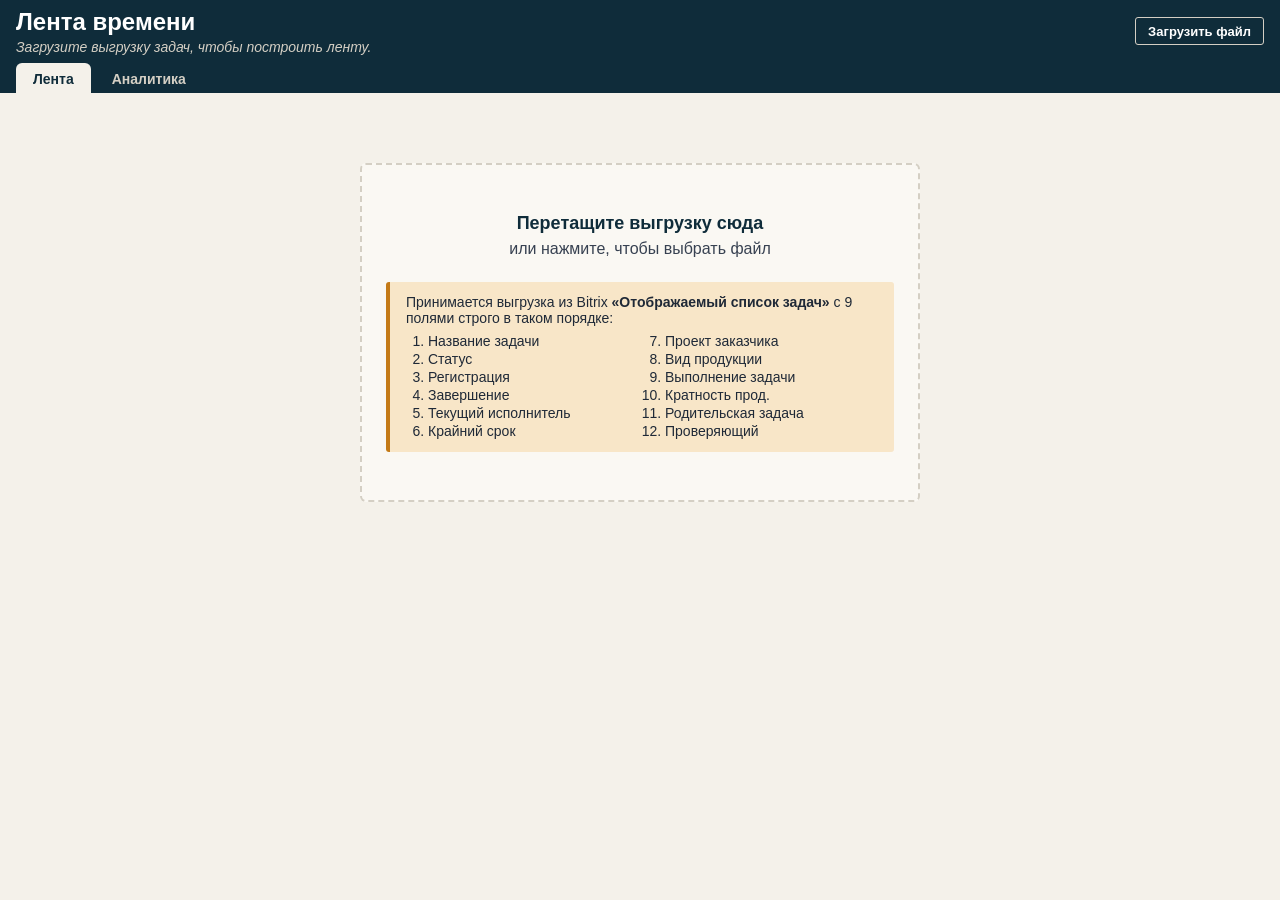
<file: index.html>
<!doctype html>
<html lang="ru">
<head>
  <meta charset="utf-8">
  <meta name="viewport" content="width=device-width, initial-scale=1">
  <title>Лента времени</title>
  <link rel="stylesheet" href="css/styles.css">
  <link rel="stylesheet" href="css/analytics.css">
</head>
<body>
  <header class="banner">
    <div class="banner-text">
      <h1>Лента времени</h1>
      <p id="subtitle" class="subtitle"></p>
    </div>
    <div class="toolbar">
      <!-- архив по дням из ветки data (js/archive.js); показывается, когда архив опубликован -->
      <div id="period" class="period" hidden>
        <label class="field">
          <span>Период с</span>
          <input id="period-from" type="date">
        </label>
        <label class="field">
          <span>Дней</span>
          <select id="period-len">
            <option value="3">3</option>
            <option value="2">2</option>
            <option value="1">1</option>
          </select>
        </label>
        <button id="period-prev" class="btn" type="button" title="На день раньше">‹</button>
        <button id="period-next" class="btn" type="button" title="На день позже">›</button>
        <button id="period-show" class="btn primary" type="button">Показать</button>
      </div>
      <label class="btn" title="Выгрузка из Bitrix (.xlsx) или сохранённая страница списка задач">
        Загрузить файл
        <input class="js-file" type="file" accept=".xlsx,.xlsm,.xls,.ods,.csv,.html,.htm" hidden>
      </label>
    </div>
    <!-- ЗАМОРОЖЕНО: поля «Колонка» и «Колонок». Браузер не показывает <template>;
         включить — FEATURES.viewControls = true в js/app.js (проверить без правки кода: ?controls=1). -->
    <template id="view-controls-tpl">
      <label class="field">
        <span>Колонка</span>
        <select id="step">
          <option value="1">1 ч</option>
          <option value="2">2 ч</option>
          <option value="3">3 ч</option>
          <option value="4">4 ч</option>
          <option value="6">6 ч</option>
        </select>
      </label>
      <label class="field" title="Сколько часовых колонок с данными показывать от начала оси (72 — как в Excel-отчёте); справа всегда добавляется запас 6 пустых колонок">
        <span>Колонок</span>
        <select id="max-cols">
          <option value="24">до 24</option>
          <option value="48">до 48</option>
          <option value="72">до 72</option>
          <option value="all">все</option>
        </select>
      </label>
    </template>
  </header>
  <!-- вкладки «Лента / Аналитика» (js/analytics/tab.js); показываются, когда скрипты вкладки загрузились -->
  <nav class="tabs" id="tabs" role="tablist" aria-label="Вкладки" hidden>
    <a role="tab" id="tab-timeline" href="#timeline" aria-controls="panel-timeline">Лента</a>
    <a role="tab" id="tab-analytics" href="#analytics" aria-controls="panel-analytics">Аналитика</a>
  </nav>

  <div id="live" class="live" hidden>
    <span class="live-dot"></span>
    <span id="live-text"></span>
    <button id="live-back" class="live-btn" type="button" hidden>Вернуться к живым данным</button>
    <form id="live-pass" class="live-pass" hidden>
      <label>Пароль для живых данных:
        <input id="live-pass-input" type="password" autocomplete="current-password">
      </label>
      <button class="live-btn" type="submit">Открыть</button>
      <span id="live-pass-msg" class="live-pass-msg"></span>
    </form>
  </div>
  <!-- строка живых данных (пароль) — над обеими вкладками; дальше — вкладка «Лента» -->
  <div id="panel-timeline" role="tabpanel" aria-labelledby="tab-timeline" class="panel-timeline">
  <div class="sourcebar"><span id="source"></span></div>
  <div id="msg" class="msg" role="status"></div>

  <main>
    <section id="empty" class="empty">
      <label class="dropzone">
        <input class="js-file" type="file" hidden accept=".xlsx,.xlsm,.xls,.ods,.csv,.html,.htm">
        <strong>Перетащите выгрузку сюда</strong>
        <span>или нажмите, чтобы выбрать файл</span>
        <div class="expect">
          <p>Принимается выгрузка из Bitrix <b>«Отображаемый список задач»</b>
            с 9 полями строго в таком порядке:</p>
          <ol id="fields-list"></ol>
        </div>
      </label>
    </section>
    <div id="scroller" class="scroller" hidden></div>
    <p id="legend" class="legend" hidden>
      Легенда: цвет полосы = статус/срок.
      <span class="sw" style="background:#2E7D4F"></span>завершена в срок
      <span class="sw" style="background:#B42318"></span>завершена с нарушением срока
      <span class="sw" style="background:#C4E3CF;box-shadow:inset 0 0 0 1px #2E7D4F"></span>на рассмотрении
      <span class="sw" style="background:#F3C6C0;box-shadow:inset 0 0 0 1px #B42318"></span>на рассмотрении, срок нарушен
      <span class="sw" style="background:#2B6CB0"></span>выполняется
      <span class="sw" style="background:#D8C8EE"></span>выполняется, срок прошёл
      <span class="sw" style="background:#F7CBA7;box-shadow:inset 0 0 0 1px #9B4E0B"></span>зарегистрирована, ожидающая
      <span class="sw" style="background:#E82129"></span>не обработана.
      Обводка у полос «на рассмотрении» — цвет, которым полоса станет после завершения.
      ◆ — минута крайнего срока, оранжевая линия — «сейчас». Нижняя строка — пересечение задач: пик за 15 минут в этом часе.
    </p>

    <section id="geo" class="geo" hidden>
      <div class="geo-head">
        <h2>Карта топонимов</h2>
        <span id="geo-info" class="geo-info"></span>
      </div>
      <div id="geo-stage" class="geo-stage">
        <canvas id="geo-canvas"></canvas>
        <div class="geo-zoom">
          <button id="geo-zin" type="button" title="Приблизить">+</button>
          <button id="geo-zout" type="button" title="Отдалить">−</button>
          <button id="geo-fit" type="button" title="Показать все топонимы">⤢</button>
        </div>
        <div id="geo-tip" class="geo-tip" hidden></div>
      </div>
      <!-- пояснение к точкам — под текущий вид (?points=…, по умолчанию halves) -->
      <p class="legend geo-legend">
        <span data-for="core"><span class="gdot core"></span>серый круг — все задачи с этим топонимом за три дня,
          зелёное ядро — из них сегодня (с 04:00); без ядра — только вчера и позавчера.</span>
        <span data-for="dot"><span class="gdot today"></span>сегодня (с 04:00) <span class="gdot old"></span>вчера и позавчера.
          Размер точки — число задач с этим топонимом.</span>
        <span data-for="halves"><span class="gdot halves"></span>левая половина — задачи сегодня (с 04:00),
          правая — вчера–позавчера; размер каждой — по своему числу задач. Место только в один из дней — целый круг.</span>
        <span data-for="split pair"><span class="gdot today"></span>сегодня (с 04:00) и
          <span class="gdot old"></span>вчера–позавчера — отдельно, размер каждого — по своему числу задач.</span>
        Подсказка «Москва 9 / 23» — задач сегодня / вчера–позавчера.
        <span data-for="pie ring">Размер — все задачи за три дня; доли по дням:
          <span class="gdot today"></span>сегодня <span class="gdot old"></span>вчера <span class="gdot old2"></span>позавчера.</span>
        Пунктирный ободок — координаты приблизительные.
        <span class="sw" style="background:var(--map-country-today);box-shadow:inset 0 0 0 1px var(--map-country-today-line)"></span>страна сегодня
        <span class="sw" style="background:var(--map-country-old)"></span>страна раньше.
        Колесо мыши — масштаб, перетаскивание — сдвиг.
      </p>

      <!-- свёрнута / развёрнута — кнопкой в заголовке, выбор запоминается (js/map/geo-table.js) -->
      <h2 class="geo-h2">
        <button id="geo-table-toggle" class="fold" type="button" aria-expanded="false" aria-controls="geo-table-body">
          <span class="fold-chev" aria-hidden="true"></span>Задачи и топонимы<span id="geo-table-count" class="fold-count"></span>
        </button>
      </h2>
      <div id="geo-table-body" hidden>
      <p class="legend geo-src-legend">Источник координат:
        <span class="src cache">кэш</span> <span class="src nominatim">Nominatim</span>
        <span class="src basemap">полигон страны</span> <span class="src manual">вручную</span>
        <span class="src llm">оценка модели</span> (не подтверждено геокодером).
        «км» — насколько найденная точка отстоит от оценки модели; красным — больше 50 км.
      </p>
      <div id="geo-table" class="geo-table"></div>
      </div>
    </section>
  </main>
  </div>

  <!-- analytics:begin -->
  <section id="panel-analytics" role="tabpanel" aria-labelledby="tab-analytics" class="an an-wait" hidden>
    <div class="an-msg" id="an-msg" hidden></div>
    <div class="an-bar" role="group" aria-label="Фильтры">
      <div class="an-seg" id="an-presets" role="group" aria-label="Период">
        <button type="button" data-days="today" title="Сегодня против того же дня недели прошлых недель, к тому же часу">Сегодня</button>
        <button type="button" data-days="7">7 дней</button>
        <button type="button" data-days="14">14 дней</button>
        <button type="button" data-days="30">30 дней</button>
        <button type="button" data-days="0">Весь архив</button>
      </div>
      <span class="an-range">
        <button id="an-prev" class="an-arrow" type="button">‹</button>
        <label>с <input type="date" id="an-from"></label>
        <label>по <input type="date" id="an-to"></label>
        <button id="an-next" class="an-arrow" type="button">›</button>
      </span>
      <span class="an-ms-l">Проект <span class="an-ms" id="an-project"></span></span>
      <span class="an-ms-l">Вид продукции <span class="an-ms" id="an-product"></span></span>
      <button class="an-link" id="an-reset" type="button">Сбросить</button>
      <nav class="an-nav" id="an-nav" aria-label="Разделы">
        <button type="button" data-sec="an-s-flow">Поток</button>
        <button type="button" data-sec="an-s-terms">Сроки</button>
        <button type="button" data-sec="an-s-people">Люди</button>
        <button type="button" data-sec="an-s-geo">География</button>
      </nav>
    </div>
    <!-- парящая кнопка возврата на ленту: слева сверху, под липкой панелью фильтров -->
    <a class="an-back" href="#timeline" title="Перейти на ленту">← Лента</a>
    <div class="an-meta">
      <span id="an-period"></span>
      <span id="an-status"></span>
      <span id="an-updated"></span>
    </div>

    <!-- Сегодня: день против того же дня недели прошлых недель, к тому же часу (кнопка «Сегодня») -->
    <div class="an-sec" id="an-s-today" hidden>
      <h2>Сегодня <small id="an-t-cap"></small></h2>
      <div class="an-grid">
        <section class="an-card w12"><div class="kpis" id="an-t-kpis"></div></section>
        <section class="an-card">
          <h3>Поступление заказов</h3>
          <p class="an-cap">Нарастающим итогом с 04:00, по времени регистрации.</p>
          <div class="an-legend an-t-legend"></div>
          <div class="an-chart" id="an-t-arrived"></div>
          <details class="tbl"><summary>Таблица</summary><div class="scroll" id="an-t-arrived-t"></div></details>
        </section>
        <section class="an-card">
          <h3>Одновременно в работе</h3>
          <p class="an-cap">Зарегистрированы и ещё не сданы («Завершена», «На рассмотрении» или «Ожидающая» с датой завершения), в том числе с прошлых дней.</p>
          <div class="an-legend an-t-legend"></div>
          <div class="an-chart" id="an-t-open"></div>
          <details class="tbl"><summary>Таблица</summary><div class="scroll" id="an-t-open-t"></div></details>
        </section>
        <section class="an-card">
          <h3>Виды продукции к этому часу</h3>
          <p class="an-cap">Столбик — сегодня, черта — медиана того же дня недели к тому же часу.</p>
          <div class="an-chart" id="an-t-products"></div>
          <details class="tbl"><summary>Таблица</summary><div class="scroll" id="an-t-products-t"></div></details>
        </section>
        <section class="an-card">
          <h3>Проекты к этому часу</h3>
          <p class="an-cap">Столбик — сегодня, черта — медиана того же дня недели к тому же часу.</p>
          <div class="an-chart" id="an-t-projects"></div>
          <details class="tbl"><summary>Таблица</summary><div class="scroll" id="an-t-projects-t"></div></details>
        </section>
        <section class="an-card">
          <h3>Темы сегодня</h3>
          <p class="an-cap">Сколько заказов дня с темой (по анализу LLM); черта — в среднем в день за 4 прошлые недели;
            «новое» — за 4 недели не встречалось. <span id="an-t-themes-cap"></span></p>
          <div class="an-chart" id="an-t-themes"></div>
          <details class="tbl"><summary>Таблица</summary><div class="scroll" id="an-t-themes-t"></div></details>
        </section>
        <section class="an-card">
          <h3>Исполнители сегодня</h3>
          <p class="an-cap">Нагрузка смены к этому часу против того же дня недели; совместный заказ засчитывается каждому
            участнику целиком. Ниже — кто сколько заказов дня взял (по «Выполнению задачи»), в подсказке — сколько у человека в работе сейчас.</p>
          <div class="kpis an-crew" id="an-t-crew"></div>
          <div class="an-legend" id="an-t-workers-legend"></div>
          <div class="an-chart" id="an-t-workers"></div>
          <details class="tbl"><summary>Таблица</summary><div class="scroll" id="an-t-workers-t"></div></details>
        </section>
        <section class="an-card w12">
          <h3>Места сегодня</h3>
          <p class="an-cap">Сколько заказов дня упоминают место; черта — сколько в среднем в день за 4 прошлые недели;
            «новое» — за 4 недели не встречалось. <span id="an-t-places-cap"></span></p>
          <div class="an-chart" id="an-t-places"></div>
          <details class="tbl"><summary>Таблица</summary><div class="scroll" id="an-t-places-t"></div></details>
        </section>
      </div>
    </div>

    <!-- Поток -->
    <div class="an-sec" id="an-s-flow">
      <h2>Поток</h2>
      <div class="an-grid">
        <section class="an-card w12"><div class="kpis" id="an-kpis"></div></section>
        <section class="an-card w8">
          <div class="an-head"><h3 id="an-days-title">Заказы по дням</h3>
            <div class="an-seg" id="an-days-gran" role="group" aria-label="Шаг столбиков">
              <button type="button" data-g="auto" title="Самый мелкий шаг, при котором столбики читаются">Авто</button>
              <button type="button" data-g="day">Дни</button>
              <button type="button" data-g="week">Недели</button>
              <button type="button" data-g="month">Месяцы</button>
            </div></div>
          <p class="an-cap">Рабочий день — с 04:00 до 04:00, по времени регистрации; цвет — вид продукции. Клик по легенде — фильтр.
            Длинный период укрупняется до недель (пн–вс) и месяцев; неполные по краям периода — бледнее.
            В подсказке — когда статусы сверены с Bitrix.</p>
          <div class="an-legend" id="an-days-legend"></div>
          <div class="an-chart" id="an-days"></div>
          <details class="tbl"><summary>Таблица</summary><div class="scroll" id="an-days-t"></div></details>
        </section>
        <section class="an-card w4">
          <h3>Проекты</h3>
          <p class="an-cap">Заказов за период. Клик по строке — фильтр по проекту.</p>
          <div class="an-chart" id="an-projects"></div>
          <details class="tbl"><summary>Таблица</summary><div class="scroll" id="an-projects-t"></div></details>
        </section>
        <section class="an-card w12">
          <h3>Когда приходят заказы</h3>
          <p class="an-cap">Регистрации по дню недели и часу; темнее — больше заказов; белое — заказов не было.</p>
          <div class="an-chart" id="an-heat"></div>
          <details class="tbl"><summary>Таблица</summary><div class="scroll" id="an-heat-t"></div></details>
        </section>
      </div>
    </div>

    <!-- Сроки -->
    <div class="an-sec" id="an-s-terms">
      <h2>Сроки</h2>
      <div class="an-grid">
        <section class="an-card">
          <h3>Время выполнения</h3>
          <p class="an-cap">От регистрации до завершения; заказы «Завершена», «На рассмотрении» и «Ожидающая» с датой завершения.</p>
          <div class="an-chart" id="an-lead"></div>
          <details class="tbl"><summary>Таблица</summary><div class="scroll" id="an-lead-t"></div></details>
        </section>
        <section class="an-card">
          <h3>Соблюдение срока по видам продукции</h3>
          <p class="an-cap">Заказы «Завершена», «На рассмотрении» и «Ожидающая» с датой завершения, с крайним сроком: доля сделанных в срок и с нарушением.</p>
          <div class="an-legend">
            <span><span class="sw" style="background:var(--an-good)"></span><span class="ico" style="color:var(--an-good-ink)">✓</span> в срок</span>
            <span><span class="sw" style="background:var(--an-critical)"></span><span class="ico" style="color:var(--an-critical-ink)">!</span> с нарушением срока</span>
          </div>
          <div class="an-chart" id="an-sla"></div>
          <details class="tbl"><summary>Таблица</summary><div class="scroll" id="an-sla-t"></div></details>
        </section>
        <section class="an-card w12">
          <h3>Насколько раньше и позже крайнего срока</h3>
          <p class="an-cap">Разница между сроком и фактическим завершением. Как на оси времени: слева — раньше срока, справа — позже.</p>
          <div class="kpis two-kpi" id="an-margin-kpis"></div>
          <div class="an-tools">
            <div class="an-seg" id="an-margin-view" role="group" aria-label="Вид">
              <button type="button" data-v="bars">Столбики</button>
              <button type="button" data-v="ticks">Штрихи</button>
            </div>
            <div class="an-seg" id="an-margin-rows" role="group" aria-label="Строки" hidden>
              <button type="button" data-r="project">Проекты</button>
              <button type="button" data-r="worker">Исполнители</button>
              <button type="button" data-r="day">Дни</button>
            </div>
          </div>
          <div class="an-legend" id="an-margin-legend-bars">
            <span><span class="sw" style="background:var(--an-early)"></span>раньше срока</span>
            <span><span class="sw" style="background:var(--an-late)"></span>позже срока</span>
            <span>чем дальше от срока, тем насыщеннее цвет</span>
          </div>
          <div class="an-legend" id="an-margin-legend-ticks" hidden>
            <span><span class="sw" style="background:var(--an-ink);opacity:.45;width:2px"></span>заказ</span>
            <span><span class="sw" style="background:var(--an-critical);width:2px"></span>крайний срок</span>
            <span><span class="sw" style="background:var(--an-median);width:4px"></span>медиана строки</span>
            <span>шкала ±12 ч, дальше — числом у края; исполнители — только одиночные заказы; строки — по медиане</span>
          </div>
          <div class="an-chart" id="an-margin"></div>
          <details class="tbl"><summary>Таблица по видам продукции</summary><div class="scroll" id="an-margin-t"></div></details>
        </section>
        <section class="an-card w12">
          <div class="an-head"><h3>От регистрации к крайнему сроку</h3><span class="an-sub" id="an-sankey-sub"></span></div>
          <p class="an-cap">Путь заказа: час регистрации → смена → на какую смену поставлен крайний срок (сегодня или на другой рабочий день) → час срока.
            Сутки — с 04:00. Наведение на узел — его потоки.</p>
          <div class="an-tools">
            <div class="an-seg" id="an-sankey-mode" role="group" aria-label="Колонки">
              <button type="button" data-m="full">Полный путь</button>
              <button type="button" data-m="partial">Без смены регистрации</button>
              <button type="button" data-m="direct">Напрямую</button>
            </div>
          </div>
          <div class="an-legend">
            <span><span class="sw" style="background:var(--an-morning)"></span>утро 04–15</span>
            <span><span class="sw" style="background:var(--an-evening)"></span>вечер 15–02</span>
            <span><span class="sw" style="background:var(--an-night)"></span>ночь 02–04</span>
            <span><span class="sw" style="background:var(--an-later)"></span>срок на другой рабочий день</span>
          </div>
          <div class="an-chart" id="an-sankey"></div>
        </section>
      </div>
    </div>

    <!-- Люди: столбики и граф рядом; клик по человеку — подсветка в графе -->
    <div class="an-sec" id="an-s-people">
      <h2>Люди</h2>
      <div class="an-grid">
        <section class="an-card w4 fit">
          <h3>Исполнители</h3>
          <p class="an-cap">В скольких заказах человек есть в «Выполнении задачи»; цвет — профиль.
            Медиана и «в срок» — отдельно по заказам, сделанным одному и совместно. Клик — подсветить связи в графе.</p>
          <div class="an-chart" id="an-execs"></div>
          <details class="tbl"><summary>Таблица</summary><div class="scroll full" id="an-execs-t"></div></details>
        </section>
        <section class="an-card w8">
          <div class="an-head"><h3>Кто с кем работает</h3><span class="an-sub" id="an-people-sub"></span></div>
          <p class="an-cap">Связь — общие заказы за период; толще — чаще. Щелчок по фамилии — закрепить подсветку.</p>
          <div class="an-tools">
            <label>Связь не слабее <input id="an-minw-people" type="range" min="1" max="10" step="1"><output id="an-minw-people-v"></output></label>
            <label>Натяжение пучков <input id="an-beta" type="range" min="0" max="1" step="0.05"><output id="an-beta-v"></output></label>
            <span class="an-pin" id="an-person-pin" hidden>Подсвечен: <b id="an-person-name"></b>
              <button class="an-link" id="an-person-clear" type="button" title="Снять подсветку">✕</button></span>
          </div>
          <div class="an-legend" id="an-people-legend"></div>
          <div class="an-graph" id="an-people-graph"></div>
          <details class="tbl"><summary>Таблица связей</summary><div class="scroll" id="an-people-table"></div></details>
        </section>
        <!-- «Проверяющие» скрыты с 21.11.2026 по решению пользователя; расчёт и разметка оставлены —
             вернуть: убрать hidden (dashboard.js checks() пропускает скрытую карточку) -->
        <section class="an-card w12" id="an-checks-card" hidden>
          <h3>Проверяющие</h3>
          <p class="an-cap">Проверку проходят все заказы; считаем по сданным. Проверка самого себя не засчитывается —
            кроме совместного заказа с другим картографом. Головная задача и подзадача — один заказ, проверяющий — с подзадачи. Проверкой считается и отдельная запись
            в «Выполнении задачи» только с «КГ: Поиск и проверка картографируемой информации».</p>
          <div class="kpis" id="an-checks-kpis"></div>
          <div class="an-chart" id="an-checks"></div>
          <details class="tbl"><summary>По видам продукции</summary><div class="scroll" id="an-checks-t"></div></details>
          <details class="tbl"><summary>По проектам</summary><div class="scroll" id="an-checks-p"></div></details>
          <details class="tbl"><summary>Номера заказов без проверки</summary><div class="scroll an-ids" id="an-checks-ids"></div></details>
        </section>
      </div>
    </div>

    <!-- География: темы и регионы рядом, граф мест под ними — во всю ширину и высоту окна -->
    <div class="an-sec" id="an-s-geo">
      <h2>География <small id="an-geo-cap"></small></h2>
      <div class="an-grid">
        <section class="an-card">
          <h3>Темы</h3>
          <div class="an-chart" id="an-themes"></div>
          <details class="tbl"><summary>Таблица</summary><div class="scroll" id="an-themes-t"></div></details>
        </section>
        <section class="an-card">
          <h3>Регионы</h3>
          <p class="an-cap">По координатам мест в заказе.</p>
          <div class="an-chart" id="an-regions"></div>
          <details class="tbl"><summary>Таблица</summary><div class="scroll" id="an-regions-t"></div></details>
        </section>
        <section class="an-card w12">
          <div class="an-head"><h3>Какие места упоминаются вместе</h3><span class="an-sub" id="an-places-sub"></span></div>
          <p class="an-cap">Страна → регион → место (по координатам). Связь — оба места в одном заказе; толще — чаще. Щелчок по месту — закрепить подсветку.
            Окно — 7 дней внутри выбранного периода.</p>
          <div class="an-stick">
          <div class="an-tools">
            <span class="an-win">Окно
              <button id="an-win-prev" class="an-arrow" type="button" title="На день раньше">‹</button>
              <input id="an-win-end" type="date" title="Последний день окна">
              <button id="an-win-next" class="an-arrow" type="button" title="На день позже">›</button>
              <output id="an-win-range"></output>
            </span>
            <label>Связь не слабее <input id="an-minw-places" type="range" min="1" max="10" step="1"><output id="an-minw-places-v"></output></label>
            <label>Натяжение пучков <input id="an-beta-places" type="range" min="0" max="1" step="0.05"><output id="an-beta-places-v"></output></label>
            <span class="an-pin" id="an-place-pin" hidden>Подсвечено: <b id="an-place-name"></b>
              <button class="an-link" id="an-place-clear" type="button" title="Снять подсветку">✕</button></span>
          </div>
          <div class="an-legend" id="an-places-legend"></div>
          </div>
          <div class="an-graph" id="an-places-graph"></div>
          <details class="tbl"><summary>Таблица связей</summary><div class="scroll" id="an-places-table"></div></details>
        </section>
      </div>
    </div>
    <div class="an-tip" id="an-tip" hidden></div>
  </section>
  <!-- analytics:end -->

  <div id="drop" class="drop"><div>Отпустите файл, чтобы построить ленту</div></div>
  <div id="tooltip" class="tooltip" hidden></div>

  <script src="vendor/xlsx.full.min.js"></script>
  <script src="js/model.js"></script>
  <script src="js/sources/xlsx-source.js"></script>
  <script src="js/sources/bitrix-tasks.js"></script>
  <script src="js/sources/html-source.js"></script>
  <script src="js/timeline.js"></script>
  <script src="js/app.js"></script>
  <script src="js/map/geo-model.js"></script>
  <script src="js/map/geo-map.js"></script>
  <script src="js/map/geo-table.js"></script>
  <script src="js/live.js"></script>
  <script src="js/archive.js"></script>
  <script src="js/analytics/data.js"></script>
  <script src="js/analytics/dashboard.js"></script>
  <script src="js/analytics/bundling.js"></script>
  <script src="js/analytics/sankey.js"></script>
  <script src="js/analytics/app.js"></script>
  <script src="js/analytics/tab.js"></script>
</body>
</html>
</file>
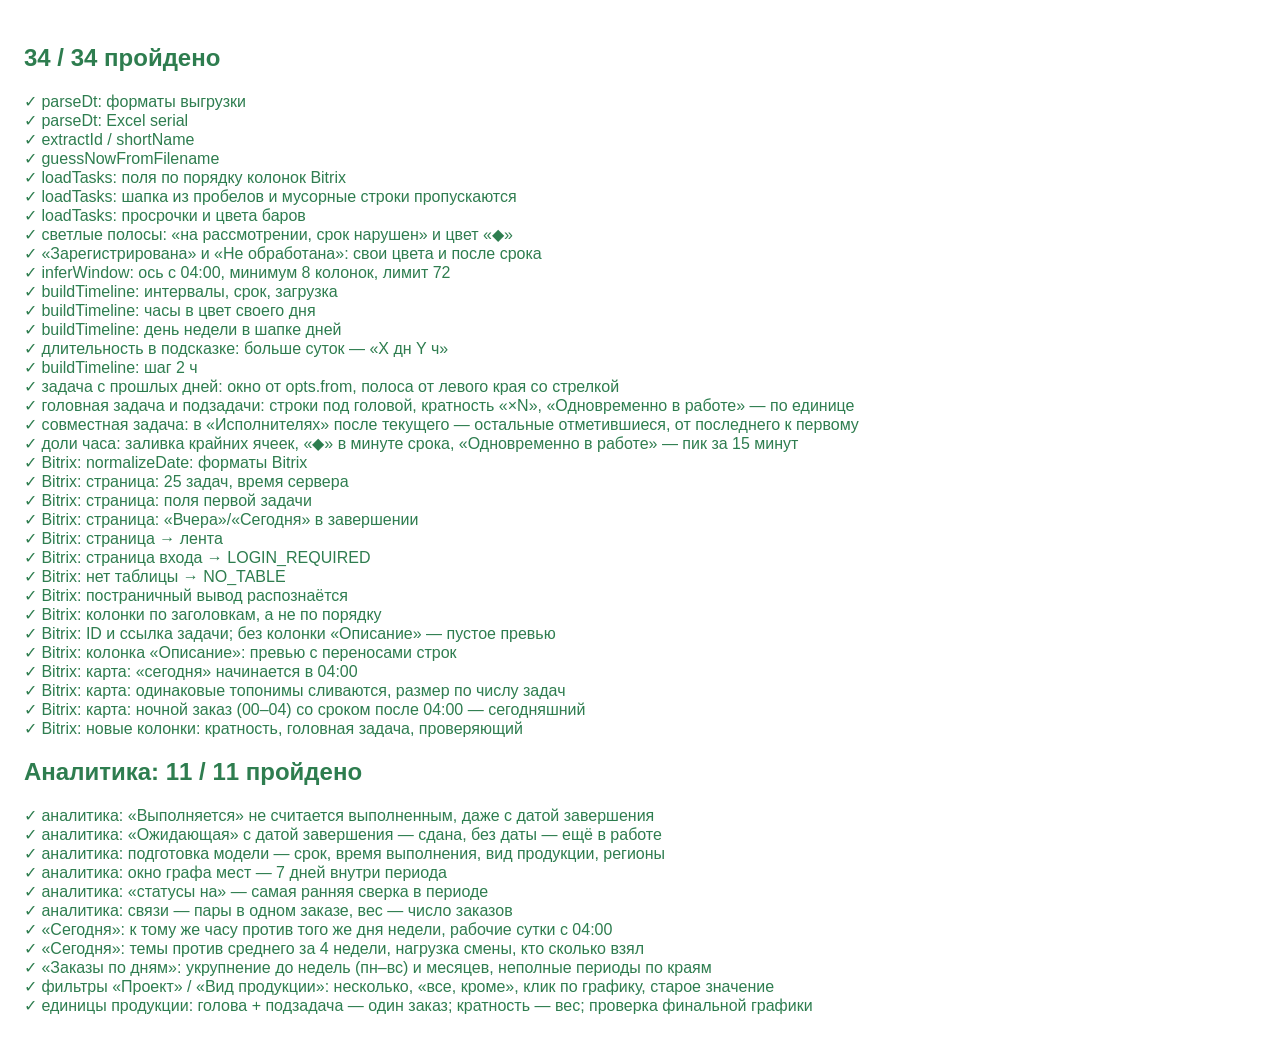
<file: tests/index.html>
<!doctype html>
<html lang="ru">
<head>
  <meta charset="utf-8">
  <title>Тесты модели</title>
  <style>
    body { font-family: Calibri, "Segoe UI", sans-serif; padding: 16px; }
    .pass { color: #2E7D4F; }
    .fail { color: #B42318; font-weight: 700; }
  </style>
</head>
<body>
  <div id="out"></div>
  <script src="../js/model.js"></script>
  <script src="../js/timeline.js"></script>
  <script src="model.test.js"></script>
  <script src="../js/sources/bitrix-tasks.js"></script>
  <script src="../js/map/geo-model.js"></script>
  <script src="bitrix.test.js"></script>
  <script src="../js/analytics/data.js"></script>
  <script src="analytics.test.js"></script>
</body>
</html>
</file>
<file: css/styles.css>
/* Палитра и размеры — из gantt_report.py (лист «Лента времени»). */
:root {
  --header: #0F2C3A;
  --navy: #1B3A4B;
  --accent: #C45C26;
  --line: #D4CFC4;
  --grid: #E5E0D6;
  --empty: #F7F4EE;
  --light: #FAF8F3;
  --total: #E8E4D9;
  --dl-bg: #F3E0C8;
  --gray: #6B7280;
  --text: #1F2937;
  --text-sm: #374151;
  --page: #F4F1EA;

  --w-id: 72px;
  --w-name: 270px;
  --w-exec: 86px;
  --w-status: 100px;
  --row-h: 21px;

  font-family: Calibri, Carlito, "Segoe UI", Arial, sans-serif;
  color: var(--text);
}

* { box-sizing: border-box; }
html, body { margin: 0; }
body { background: var(--page); min-height: 100vh; display: flex; flex-direction: column; }

/* --- Баннер (строки 1–2 листа) ------------------------------------------ */
.banner {
  background: var(--header);
  color: #fff;
  padding: 8px 16px 8px;
  display: flex;
  flex-wrap: wrap;
  align-items: center;
  justify-content: space-between;
  gap: 8px 24px;
}
.banner h1 { margin: 0; font-size: 24px; font-weight: 700; line-height: 1.2; }
.subtitle { margin: 2px 0 0; font-size: 14px; font-style: italic; color: var(--line); }

.toolbar { display: flex; flex-wrap: wrap; align-items: flex-end; gap: 10px; }
.field { display: flex; flex-direction: column; gap: 2px; font-size: 11px; color: var(--line); }
.field input, .field select {
  font: inherit; font-size: 13px; color: var(--text);
  background: var(--light); border: 1px solid var(--line); border-radius: 3px;
  padding: 3px 6px; height: 28px;
}
.btn {
  font: inherit; font-size: 13px; font-weight: 700;
  height: 28px; padding: 0 12px; display: inline-flex; align-items: center;
  border-radius: 3px; cursor: pointer;
  color: #fff; background: transparent; border: 1px solid var(--line);
}
.btn:hover { background: rgba(255, 255, 255, .08); }
.btn:disabled { opacity: .4; cursor: default; }
.btn.primary { background: var(--accent); border-color: var(--accent); }
.btn.primary:hover { background: #b0501f; }

/* --- Период из архива ---------------------------------------------------- */
.period { display: flex; flex-wrap: wrap; align-items: flex-end; gap: 6px; }
.period[hidden] { display: none; }
.period .btn { padding: 0 10px; }
#period-prev, #period-next { font-size: 16px; padding: 0 9px; }

/* --- Живые данные -------------------------------------------------------- */
.live {
  display: flex; flex-wrap: wrap; align-items: center; gap: 6px 12px;
  margin: 8px 16px 0; padding: 6px 10px; font-size: 13px;
  background: var(--light); border: 1px solid var(--line); border-radius: 3px;
}
.live[hidden] { display: none; }
.live-dot { position: relative; width: 9px; height: 9px; border-radius: 50%; background: var(--gray); flex: none; }
.live.ok .live-dot { background: #2E7D4F; animation: live-breathe 2.4s ease-in-out infinite; }
/* «пульс»: от точки расходится и тает кольцо */
.live.ok .live-dot::after {
  content: ''; position: absolute; inset: 0; border-radius: 50%;
  background: #2E7D4F; animation: live-ping 2.4s cubic-bezier(0, 0, .2, 1) infinite;
}
@keyframes live-ping {
  0% { transform: scale(1); opacity: .55; }
  70%, 100% { transform: scale(2.8); opacity: 0; }
}
@keyframes live-breathe {
  0%, 100% { box-shadow: 0 0 0 0 rgba(46, 125, 79, .25); }
  50% { box-shadow: 0 0 0 3px rgba(46, 125, 79, .15); }
}
@media (prefers-reduced-motion: reduce) {
  .live.ok .live-dot, .live.ok .live-dot::after { animation: none; }
}
.live-btn {
  font: inherit; font-size: 12px; font-weight: 700; cursor: pointer;
  padding: 2px 10px; height: 24px; border-radius: 3px;
  color: var(--navy); background: #fff; border: 1px solid var(--line);
}
.live-btn:hover { border-color: var(--navy); }
.live-btn[hidden], .live-pass[hidden] { display: none; }
.live-pass { display: flex; flex-wrap: wrap; align-items: center; gap: 8px; }
.live-pass input { font: inherit; font-size: 13px; height: 24px; padding: 0 6px; border: 1px solid var(--line); border-radius: 3px; }
.live-pass-msg { color: #B42318; font-weight: 700; }

.sourcebar { padding: 4px 16px; font-size: 12px; color: var(--gray); font-style: italic; min-height: 22px; }

.msg { display: none; margin: 0 16px 8px; padding: 6px 10px; border-radius: 3px; font-size: 13px; }
.msg.show { display: block; }
.msg.error { background: #F8D7D3; color: #B42318; }
.msg.warn { background: #F8E6C8; color: #9A3412; }
.msg.info { background: #D6E6F5; color: #2B6CB0; }

main { flex: 1; padding: 0 16px 16px; min-height: 0; }

/* --- Пустое состояние ---------------------------------------------------- */
.empty { display: flex; justify-content: center; padding: 48px 0; }
.empty[hidden] { display: none; }
.dropzone {
  display: flex; flex-direction: column; align-items: center; gap: 6px;
  width: min(560px, 100%); padding: 48px 24px; cursor: pointer;
  background: var(--light); border: 2px dashed var(--line); border-radius: 6px;
  color: var(--text-sm); text-align: center;
}
.dropzone:hover { border-color: var(--navy); }
.dropzone strong { font-size: 18px; color: var(--header); }
.expect {
  margin-top: 18px; padding: 12px 16px; width: 100%;
  background: #F8E6C8; border-left: 4px solid #C47A16; border-radius: 3px;
  text-align: left; font-size: 14px; color: var(--text);
}
.expect p { margin: 0 0 6px; }
.expect ol { margin: 0; padding-left: 22px; columns: 2; column-gap: 24px; }
.expect li { padding: 1px 0; break-inside: avoid; }
@media (max-width: 520px) { .expect ol { columns: 1; } }

.drop {
  position: fixed; inset: 0; z-index: 50; display: none;
  align-items: center; justify-content: center;
  background: rgba(15, 44, 58, .75); color: #fff; font-size: 22px; font-weight: 700;
}
.drop.show { display: flex; }
.drop div { padding: 40px 60px; border: 3px dashed #fff; border-radius: 8px; }

/* --- Таблица ленты ------------------------------------------------------- */
.scroller {
  overflow: auto;
  max-height: calc(100vh - 150px);
  background: #fff;
  border: 1px solid var(--line);
}
.scroller[hidden] { display: none; }

table.tl {
  border-collapse: separate;
  border-spacing: 0;
  table-layout: fixed;
  width: calc(var(--w-id) + var(--w-name) + var(--w-exec) + var(--w-status) + var(--n-slots) * var(--slot-w));
  font-size: 11px;
}
.tl col.c-id { width: var(--w-id); }
.tl col.c-name { width: var(--w-name); }
.tl col.c-exec { width: var(--w-exec); }
.tl col.c-status { width: var(--w-status); }
.tl col.c-slot { width: var(--slot-w); }

.tl th, .tl td {
  height: var(--row-h);
  padding: 0 3px;
  white-space: nowrap;
  overflow: hidden;
  text-overflow: ellipsis;
  text-align: center;
  vertical-align: middle;
  border-right: 1px solid var(--line);
  border-bottom: 1px solid var(--line);
}

/* шапка: даты и часы */
.tl thead th { position: sticky; z-index: 2; color: #fff; font-weight: 700; }
.tl .h-days th { top: 0; height: 24px; font-size: 12px; }
.tl .h-hours th { top: 24px; font-size: 11px; padding: 0; }
.tl thead th.fz, .tl .h-days th.fz-all { background: var(--navy); font-size: 13px; }

/* закреплённые колонки A–D */
.tl .fz { position: sticky; z-index: 1; }
.tl thead .fz { z-index: 3; }
.tl .fz1, .tl .fz-all { left: 0; }
.tl .fz2 { left: var(--w-id); }
.tl .fz3 { left: calc(var(--w-id) + var(--w-name)); }
.tl .fz4 { left: calc(var(--w-id) + var(--w-name) + var(--w-exec)); box-shadow: 2px 0 0 var(--line); }
.tl .fz-all { box-shadow: 2px 0 0 var(--line); }

.tl tbody td.fz { background: var(--light); }
.tl td.id { font-weight: 700; color: var(--navy); }
/* ID — ссылка на задачу в Bitrix: выглядит как обычный текст, подсвечивается при наведении */
a.task-link { color: inherit; text-decoration: none; border-radius: 2px; }
a.task-link:hover, a.task-link:focus-visible {
  color: var(--accent); text-decoration: underline; text-underline-offset: 2px; outline: none;
}
a.task-link:focus-visible { box-shadow: 0 0 0 2px var(--accent); }
.tl td.name { text-align: left; color: var(--text-sm); padding-left: 5px; }
/* головная задача и подзадачи — одна единица продукции: подзадачи строками под головой */
.tl td.name.sub { padding-left: 14px; }
.tl .tree-t { border: 0; background: none; padding: 0 3px 0 0; margin: 0; font: inherit; line-height: 1;
  color: var(--text-sm); cursor: pointer; }
.tl .tree-t:hover { color: #C45C26; }
.tl .tree-l { color: #9CA3AF; padding-right: 3px; }
/* кратность продукции «×2» */
.mult { display: inline-block; margin-right: 4px; padding: 0 4px; border-radius: 3px; font-size: 10px; font-weight: 700;
  line-height: 14px; vertical-align: 1px; background: #1B3A4B; color: #fff; }
.tl td.exec { font-weight: 700; }
/* совместная задача: после текущего исполнителя — остальные отметившиеся в «Выполнении задачи» */
.tl td.exec .co { font-weight: 400; color: #6B7280; }
.tt-at { color: #6B7280; font-size: 11px; }
.tl td.status { font-size: 10px; font-weight: 700; }

/* ячейки времени */
.tl td.s {
  background: var(--empty);
  padding: 0;
  font-size: 10px;
  font-weight: 700;
  border-right: 1px dotted var(--grid);
  border-bottom: 1px solid var(--grid);
}
.tl td.s.on { color: #fff; }
.tl td.s.cut-l { font-weight: 700; font-size: 12px; }
.tl td.s.dl { background: var(--dl-bg); color: var(--accent); }

.tl tr.task:hover td.fz { background: #EFE9DC; }
.tl tr.task:hover td.s:not(.on):not(.dl) { background: #EFEAE0; }

/* обводка полос «на рассмотрении» цветом, которым они станут после завершения (--ol) */
.tl td.s.ol { --ol-sh: inset 0 1px 0 var(--ol), inset 0 -1px 0 var(--ol); box-shadow: var(--ol-sh); }
.tl td.s.ol.ol-l { --ol-sh: inset 0 1px 0 var(--ol), inset 0 -1px 0 var(--ol), inset 1px 0 0 var(--ol); }
.tl td.s.ol.ol-r { --ol-sh: inset 0 1px 0 var(--ol), inset 0 -1px 0 var(--ol), inset -1px 0 0 var(--ol); }
.tl td.s.ol.ol-l.ol-r { --ol-sh: inset 0 0 0 1px var(--ol); }

/* крайняя ячейка закрашена на долю часа — кусок рисуется слоем, обводка идёт по нему */
.tl td.s.part { position: relative; z-index: 0; }
.tl td.s.part::before {
  content: ''; position: absolute; top: 0; bottom: 0; z-index: -1;
  left: var(--pl); right: var(--pr); background: var(--bar);
}
.tl td.s.part.ol { box-shadow: none; }
.tl td.s.part.ol::before { box-shadow: var(--ol-sh); }
/* слои выделения поверх куска полосы: подсветка колонки затемняет и кусок, и пустую часть ячейки */
.tl td.s.part.col-hl::before { box-shadow: var(--ol-sh, 0 0 transparent), inset 0 0 0 999px rgba(15, 44, 58, .10); }
.tl td.s.part.ol.col-hl { box-shadow: inset 0 0 0 999px rgba(15, 44, 58, .10); }
/* строка под курсором: пустая часть таких ячеек — цветом строки, как у обычных пустых */
.tl tr.task:hover td.s.part, .tl tr.task:hover td.s.dl.dlx { background: #EFEAE0; }

/* «◆» в минуте срока — черта на всю высоту и ромб на ней; ячейка без сплошной заливки */
.tl td.s.dlx { position: relative; z-index: 0; overflow: visible; }
.tl td.s.dl.dlx { background: var(--empty); }
/* .dlm — нулевой ширины на всю высоту ячейки в минуте срока: черта (::before) и ромб (i) по её центру.
   Ячейку не обрезаем: ромб у границы часа заходит в соседнюю и рисуется поверх неё (ячейка позже в разметке) */
.tl td.s.dlx .dlm { position: absolute; top: 0; bottom: 0; width: 0; pointer-events: none; }
.tl td.s.dlx .dlm::before {
  content: ''; position: absolute; left: -0.5px; top: 0; bottom: 0;
  border-left: 1px solid currentColor; opacity: .55;
}
/* ромб — повёрнутый квадрат, а не символ «◆»: у символа свои поля в шрифте, и он съезжает с черты */
.tl td.s.dlx .dlm i {
  position: absolute; left: 0; top: 50%; width: 6px; height: 6px; background: currentColor;
  transform: translate(-50%, -50%) rotate(45deg);
}

/* подсветка часовой колонки: затемнение поверх любого фона (пусто, полоса, срок) */
.tl td.col-hl { box-shadow: inset 0 0 0 999px rgba(15, 44, 58, .10); }
.tl td.s.ol.col-hl { box-shadow: var(--ol-sh), inset 0 0 0 999px rgba(15, 44, 58, .10); }
.tl .h-hours th.col-hl { box-shadow: inset 0 -3px 0 #fff; filter: brightness(1.35); }

/* текущий час: оранжевые линии по краям колонки и лёгкая заливка поверх любого фона */
.tl td.s.now-col { position: relative; }
.tl td.now-col::after {
  content: ''; position: absolute; inset: 0; pointer-events: none;
  border-left: 2px solid var(--accent); border-right: 2px solid var(--accent);
  background: rgba(196, 92, 38, .10);
}
.tl .h-hours th.now-col { background: var(--accent) !important; filter: none; }
/* вместо заливки колонки — линия в минуте «сейчас» (--now-x задаёт app.js) */
.tl.now-line td.now-col::after {
  border: 0; background: var(--accent); opacity: .85;
  left: var(--now-x, 50%); right: auto; width: 2px; transform: translateX(-1px); z-index: 0; /* ниже закреплённых колонок (.fz — 1) */
}
/* в строке «Одновременно в работе» — не линия минуты, а две боковые линии по краям часа */
.tl.now-line tr.cap td.now-col::after {
  left: 0; right: 0; width: auto; transform: none; opacity: 1; background: transparent;
  border-left: 2px solid var(--accent); border-right: 2px solid var(--accent);
}

/* итоговая строка */
.tl tr.gap td { background: #fff; border-right: 0; }
.tl tr.cap td {
  position: sticky; bottom: 0; z-index: 2;
  font-weight: 700; font-size: 11px;
  border-top: 2px solid var(--navy);
  box-shadow: 0 -3px 6px rgba(15, 44, 58, .15);
}
.tl tr.cap td.col-hl { box-shadow: inset 0 0 0 2px var(--navy), 0 -3px 6px rgba(15, 44, 58, .15); }
.tl tr.cap td.fz-all { z-index: 3; }
.tl tr.cap td.fz-all { background: var(--total); text-align: right; padding-right: 8px; font-size: 13px; color: var(--text); }

.legend { margin: 8px 0 0; font-size: 12px; font-style: italic; color: var(--gray); line-height: 1.8; }
.legend[hidden] { display: none; }
.legend .sw { display: inline-block; width: 12px; height: 10px; margin: 0 3px 0 8px; vertical-align: -1px; box-shadow: inset 0 0 0 1px rgba(15, 44, 58, .2); }

/* --- Подсказка ----------------------------------------------------------- */
.tooltip {
  position: fixed; z-index: 40; max-width: 460px; pointer-events: none;
  background: #fff; border: 1px solid var(--line); border-top: 3px solid var(--navy);
  box-shadow: 0 6px 20px rgba(15, 44, 58, .18); padding: 8px 10px; font-size: 12px;
}
.tooltip[hidden] { display: none; }
.tt-title { font-weight: 700; color: var(--header); margin-bottom: 6px; }
.tooltip table { border-collapse: collapse; }
.tooltip th { text-align: left; font-weight: 400; color: var(--gray); padding: 1px 12px 1px 0; white-space: nowrap; vertical-align: top; }
.tooltip td { padding: 1px 0; }
.tt-dot { display: inline-block; width: 9px; height: 9px; margin-right: 5px; box-shadow: inset 0 0 0 1px rgba(15, 44, 58, .25); }
.tt-late { color: #B42318; font-weight: 700; margin-left: 6px; }
.tt-carry { color: #6B7280; font-style: italic; margin-left: 6px; }
.tt-early { color: #2E7D4F; font-weight: 700; margin-left: 6px; }


/* --- Карта топонимов ----------------------------------------------------- */
/* Цвета карты: меняются здесь, js/map/geo-map.js читает их при построении карты. */
:root {
  --map-sea: #E6EDF1;                          /* море и фон за картой */
  --map-land: #FAF8F3;                         /* суша */
  --map-border: #C9C3B6;                       /* границы стран и береговая линия */
  --map-today: #16A34A;                        /* зелёное ядро точки (задачи сегодня) и его пульс */
  --map-old: #8A919C;                          /* серый круг точки (все задачи за три дня) */
  --map-old-opacity: .75;                      /* его непрозрачность (0…1) */
  --map-old2: #C3C8CF;                         /* «позавчера» — в вариантах точек «сектора» и «кольцо» */
  --map-halo: #FFFFFF;                         /* белый ободок вокруг точек */
  --map-hover: #1F2937;                        /* кольцо вокруг точки под курсором */
  --map-country-today: rgba(22, 163, 74, .26); /* заливка страны «сегодня» */
  --map-country-today-line: rgba(22, 163, 74, .75); /* её контур (при наведении — толще) */
  --map-country-old: rgba(107, 114, 128, .12); /* заливка страны «вчера–позавчера» */
  --map-country-old-line: rgba(107, 114, 128, .55); /* её контур при наведении */
}
.geo { margin-top: 16px; }
.geo[hidden] { display: none; }
.geo-head { display: flex; flex-wrap: wrap; align-items: baseline; gap: 4px 12px; margin-bottom: 6px; }
.geo-head h2 { margin: 0; font-size: 16px; color: var(--header); }
.geo-info { font-size: 12px; color: var(--gray); }
.geo-stage {
  position: relative; height: min(520px, 70vh);
  border: 1px solid var(--line); background: var(--map-sea); overflow: hidden;
}
.geo-stage canvas { position: absolute; inset: 0; width: 100%; height: 100%; display: block; touch-action: none; cursor: grab; }
.geo-stage canvas.drag { cursor: grabbing; }
.geo-zoom { position: absolute; left: 8px; bottom: 8px; display: flex; flex-direction: column; gap: 4px; }
.geo-zoom button {
  width: 28px; height: 28px; padding: 0; font: inherit; font-size: 17px; line-height: 1; cursor: pointer;
  color: var(--text); background: var(--light); border: 1px solid var(--line); border-radius: 3px;
}
.geo-zoom button:hover { border-color: var(--accent); }
.geo-tip {
  position: absolute; pointer-events: none; z-index: 2; white-space: nowrap;
  padding: 3px 8px; font-size: 12px; color: #fff; background: var(--header); border-radius: 3px;
}
.geo-tip[hidden] { display: none; }
.geo-legend .gdot { display: inline-block; width: 9px; height: 9px; margin: 0 3px 0 8px; border-radius: 50%; vertical-align: -1px; }
.geo-legend .gdot.today { background: var(--map-today); }
.geo-legend .gdot.old { background: var(--map-old); opacity: var(--map-old-opacity); }
.geo-legend .gdot.old2 { background: var(--map-old2); }
.geo-legend .gdot.halves { width: 13px; height: 13px; vertical-align: -3px;
  background: linear-gradient(90deg, var(--map-today) 50%, #fff 50% 56%, var(--map-old) 56%); }
/* «две точки в одной»: серый круг и зелёное ядро */
.geo-legend .gdot.core { width: 13px; height: 13px; vertical-align: -3px;
  background: radial-gradient(circle, var(--map-today) 0 3.5px, #fff 3.5px 4.5px, var(--map-old) 4.5px); }
/* в легенде — только пояснение к текущему виду точек (data-points ставит js/map/geo-map.js) */
.geo-legend [data-for] { display: none; }
html[data-points="core"] .geo-legend [data-for~="core"],
html[data-points="dot"] .geo-legend [data-for~="dot"],
html[data-points="pie"] .geo-legend [data-for~="pie"],
html[data-points="ring"] .geo-legend [data-for~="ring"],
html[data-points="split"] .geo-legend [data-for~="split"],
html[data-points="pair"] .geo-legend [data-for~="pair"],
html[data-points="halves"] .geo-legend [data-for~="halves"] { display: inline; }

/* Сводная таблица «Задачи и топонимы» */
.geo-h2 { margin: 20px 0 4px; font-size: 16px; color: var(--header); }
.geo-src-legend { margin: 0 0 6px; }
/* заголовок-переключатель: свёрнуто — только он и число задач */
.fold {
  font: inherit; color: inherit; background: none; border: 0; padding: 2px 6px 2px 0; margin: 0;
  display: inline-flex; align-items: center; gap: 6px; cursor: pointer; border-radius: 3px;
}
.fold:hover { color: var(--accent); }
.fold:focus-visible { outline: 2px solid var(--accent); outline-offset: 2px; }
.fold-chev {
  width: 0; height: 0; border-style: solid; border-width: 5px 0 5px 7px;
  border-color: transparent transparent transparent currentColor; transition: transform .15s;
}
.fold[aria-expanded="true"] .fold-chev { transform: rotate(90deg); }
.fold-count {
  font-size: 12px; font-weight: 700; color: var(--gray); background: var(--total);
  border-radius: 9px; padding: 0 7px; line-height: 18px;
}
.fold-count:empty { display: none; }
@media (prefers-reduced-motion: reduce) { .fold-chev { transition: none; } }
/* своя прокрутка: таблица не длиннее ~70% экрана, шапка прилипает, колесо не уводит страницу */
.geo-table {
  overflow: auto; max-height: max(320px, 70vh); overscroll-behavior: contain;
  border: 1px solid var(--line); border-radius: 3px;
}
.geo-table table.geo-tbl { border-style: hidden; }
table.geo-tbl { border-collapse: collapse; width: 100%; font-size: 12.5px; background: #fff; }
.geo-tbl th, .geo-tbl td { border: 1px solid var(--line); padding: 4px 6px; vertical-align: top; text-align: left; }
.geo-tbl th { background: var(--header); color: #fff; position: sticky; top: 0; z-index: 1; font-weight: 700; }
.geo-tbl th.sortable { cursor: pointer; user-select: none; white-space: nowrap; }
.geo-tbl th.sortable:hover { background: var(--navy); }
/* подзадача под головной задачей — как на ленте */
.geo-tbl tr.sub td:nth-child(3) { padding-left: 18px; }
.geo-tbl .tree-l { color: #9CA3AF; padding-right: 4px; }
.geo-tbl .id, .geo-tbl .t { white-space: nowrap; }
.geo-tbl .nm { font-weight: 700; }
.geo-tbl .meta { color: var(--gray); font-size: 11.5px; }
.geo-tbl ul { margin: 0; padding-left: 16px; }
.geo-tbl .kind { color: var(--gray); font-size: 11px; }
.geo-tbl .km { font-size: 11px; color: var(--gray); }
.geo-tbl .km.far { color: #B42318; font-weight: 700; }
.geo-tbl .coord { font-size: 11px; color: #9CA3AF; }
.geo-tbl .miss { color: var(--gray); }
/* задача без анализа LLM: строка есть, тема и топонимы — позже */
.geo-tbl tr.pending td { background: #FBF3E4; }
.geo-tbl tr.pending .id { box-shadow: inset 3px 0 0 var(--accent); }
.geo-tbl .pending-note { color: var(--gray); font-style: italic; }
.src { font-size: 11px; font-style: normal; padding: 0 5px; border-radius: 3px; background: #E5E7EB; color: var(--text); }
.src.cache { background: #D8EDE0; }
.src.nominatim { background: #DBE7F5; }
.src.llm { background: #F3C6C0; }
.src.basemap { background: #EDE3D1; }
.src.manual { background: #E4DCF2; }
</file>
<file: css/analytics.css>
/* Вкладка «Аналитика» (js/analytics/*.js). Всё внутри .an; цвета — токены --an-*.
   Главная — только светлая, поэтому и вкладка светлая; палитра серий проверена на различимость. */

/* --- вкладки страницы (продолжение баннера) ------------------------------ */
.tabs { background: var(--header); padding: 0 16px; display: flex; gap: 4px; }
.tabs a {
  font-size: 14px; font-weight: 700; text-decoration: none; color: var(--line);
  padding: 7px 16px 6px; border-radius: 6px 6px 0 0; border: 1px solid transparent; border-bottom: 0;
}
.tabs a:hover { color: #fff; background: rgba(255, 255, 255, .06); }
.tabs a[aria-selected="true"] { color: var(--header); background: var(--page); }
.tabs a:focus-visible { outline: 2px solid var(--accent); outline-offset: -2px; }
[role="tabpanel"][hidden] { display: none !important; }
.tabs[hidden], .banner .toolbar[hidden], .banner .subtitle[hidden] { display: none; }
.panel-timeline { flex: 1; display: flex; flex-direction: column; min-height: 0; }
/* пока данных нет — только сообщение (нет пароля, файл ещё не опубликован) */
.an.an-wait > :not(.an-msg) { display: none !important; }
/* сообщение вкладки: нет пароля, нет данных, ошибка */
.an-msg { max-width: 1480px; margin: 12px auto 0; padding: 8px 12px; border-radius: 4px; font-size: 14px; }
.an-msg[hidden] { display: none; }
.an-msg.warn { background: #F8E6C8; color: #9A3412; }
.an-msg.error { background: #F8D7D3; color: #B42318; }

.an {
  --an-surface: #FCFCFB;
  --an-ink: #0B0B0B;
  --an-ink-2: #52514E;
  --an-muted: #898781;
  --an-grid: #E1E0D9;
  --an-axis: #C3C2B7;
  --an-ring: rgba(11, 11, 11, .10);
  --an-accent: #C45C26;
  --an-hover: rgba(11, 11, 11, .04);
  --an-s1: #2A78D6;          /* Плазма · картографы · 1-я страна */
  --an-s2: #EB6834;          /* Анимированная карта · дизайнеры */
  --an-s3: #1BAF7A;          /* Overmap\Overglobe */
  --an-s4: #EDA100;
  --an-s5: #E87BA4;
  --an-other: #C3C2B7;
  --an-today: #C026D3;       /* «Сегодня»: линия сегодняшнего дня — фуксия, ни с одним цветом вкладки не совпадает */
  --an-new: #16A34A;         /* «Сегодня»: новое место — зелёный «сегодня» с карты на «Ленте» (--map-today) */
  --an-water: #7FA7BF;       /* граф мест: акватории — приглушённый «водный» */
  --an-nocountry: #7A7770;   /* граф мест: места без страны */
  --an-good: #0CA30C;
  --an-critical: #D03B3B;
  --an-good-ink: #006300;
  --an-critical-ink: #B42318;
  --an-early: #2A78D6;
  --an-late: #E34948;
  --an-median: #EDA100;      /* «штрихи»: медиана строки */
  --an-morning: #EDA100;     /* Санкей: утро 04–15 */
  --an-evening: #7E57C2;     /* вечер 15–02 */
  --an-night: #1B3A4B;       /* ночь 02–04 — тёмно-синий шапки */
  --an-later: #A8A59C;       /* срок на другой рабочий день */
  --an-link: #52514E;
  --an-hl: #C45C26;
  color: var(--an-ink); font-size: 14px; flex: 1;
}

/* --- общая панель: фильтры и разделы ------------------------------------- */
.an-bar {
  position: sticky; top: 0; z-index: 5;
  display: flex; flex-wrap: wrap; align-items: center; gap: 8px 14px;
  padding: 8px 16px; background: var(--an-surface); border-bottom: 1px solid var(--an-ring);
}
.an-bar label { display: inline-flex; align-items: center; gap: 6px; font-size: 13px; color: var(--an-ink-2); }
.an-bar input, .an-bar select {
  font: inherit; font-size: 13px; color: var(--an-ink); background: var(--an-surface);
  border: 1px solid var(--an-axis); border-radius: 6px; padding: 3px 6px; height: 28px;
}
.an-bar select { max-width: 220px; }
.an-seg { display: inline-flex; border: 1px solid var(--an-axis); border-radius: 6px; overflow: hidden; }
.an-seg button { font: inherit; font-size: 13px; padding: 4px 10px; border: 0; background: transparent; color: var(--an-ink-2); cursor: pointer; }
.an-seg button + button { border-left: 1px solid var(--an-axis); }
.an-seg button[hidden] { display: none; }
.an-seg button[hidden] + button { border-left: 0; }
.an-seg button:hover { background: var(--an-hover); }
.an-seg button[aria-pressed="true"] { background: var(--an-ink); color: var(--an-surface); font-weight: 700; }
.an-link { font: inherit; font-size: 13px; background: none; border: 0; color: var(--an-accent); cursor: pointer; padding: 0; }
.an-link:hover { text-decoration: underline; }
/* мультивыбор «Проект» / «Вид продукции» */
.an-ms-l { display: inline-flex; align-items: center; gap: 6px; font-size: 13px; color: var(--an-ink-2); cursor: pointer; }   /* как .an-bar label */
.an-ms { position: relative; display: inline-block; }
/* как прежние <select> панели: шрифт, рамка, скругление, высота, фон; стрелка — та же «галочка» вниз */
.an-ms-btn { font: inherit; font-size: 13px; color: var(--an-ink); background: var(--an-surface);
  border: 1px solid var(--an-axis); border-radius: 6px; padding: 3px 6px; height: 28px;
  min-width: 170px; max-width: 220px; display: inline-flex; align-items: center; gap: 6px; cursor: pointer; text-align: left; }
.an-ms-btn:focus-visible { outline: 2px solid var(--an-ink); outline-offset: -1px; }
.an-ms-v { flex: 1; overflow: hidden; text-overflow: ellipsis; white-space: nowrap; }
.an-ms-caret { width: 10px; height: 6px; flex: none; margin: 0 2px; }
.an-ms-pop { position: absolute; z-index: 40; top: calc(100% + 4px); left: 0; width: 300px; max-width: calc(100vw - 32px);
  background: var(--an-surface); border: 1px solid var(--an-axis); border-radius: 6px; box-shadow: 0 6px 24px rgba(0, 0, 0, .12);
  padding: 8px; display: flex; flex-direction: column; gap: 8px; }
.an-ms-pop[hidden] { display: none; }
.an-ms-mode { align-self: flex-start; }
.an-ms-q { font: inherit; font-size: 13px; padding: 4px 8px; border: 1px solid var(--an-axis); border-radius: 4px; }
.an-ms-list { max-height: 280px; overflow: auto; display: flex; flex-direction: column; }
.an-ms-list label { display: flex; align-items: center; gap: 8px; padding: 3px 4px; border-radius: 4px; cursor: pointer; font-size: 13px; }
.an-ms-list label:hover { background: var(--an-hover); }
.an-ms-list label span { flex: 1; }
.an-ms-list small { color: var(--an-muted); }
.an-ms-none { color: var(--an-muted); font-size: 13px; padding: 4px; }
.an-ms-foot { display: flex; justify-content: space-between; border-top: 1px solid var(--an-grid); padding-top: 6px; }
.an-nav { margin-left: auto; display: flex; gap: 2px; }
.an-nav button { font: inherit; font-size: 13px; font-weight: 700; color: var(--an-ink-2); background: none; border: 0;
                 padding: 4px 8px; border-radius: 4px; cursor: pointer; }
.an-nav button:hover { background: var(--an-hover); color: var(--an-ink); }
/* «← Лента» парит слева сверху, сразу под липкой панелью фильтров (--an-top ставит app.js; на телефоне панель не липнет — 0) */
.an-back { position: fixed; left: 16px; top: calc(var(--an-top, 0px) + 10px); z-index: 6;
           font-size: 13px; font-weight: 700; text-decoration: none; color: var(--an-surface); background: var(--header);
           padding: 6px 12px; border-radius: 18px; white-space: nowrap; box-shadow: 0 2px 10px rgba(0, 0, 0, .22); }
.an-back[hidden] { display: none; }
.an-back:hover { background: var(--navy); }
.an-back:focus-visible { outline: 2px solid var(--an-accent); outline-offset: 2px; }

.an-meta { display: flex; flex-wrap: wrap; gap: 4px 16px; padding: 8px 16px 0; font-size: 13px; color: var(--an-ink-2);
           max-width: 1480px; margin: 0 auto; }
.an-meta b { color: var(--an-ink); }
.an-meta #an-status { cursor: help; border-bottom: 1px dotted var(--an-axis); }

/* --- разделы и карточки --------------------------------------------------- */
.an-sec { max-width: 1480px; margin: 0 auto; padding: 4px 16px 8px; scroll-margin-top: 56px; }
.an-sec > h2 { margin: 14px 0 8px; font-size: 18px; font-weight: 700; color: var(--header); }
.an-sec > h2 small { font-size: 13px; font-weight: 400; color: var(--an-ink-2); margin-left: 8px; }
.an-grid { display: grid; grid-template-columns: repeat(12, 1fr); gap: 16px; }
.an-col { grid-column: span 4; display: flex; flex-direction: column; gap: 16px; min-width: 0; }
.an-card { background: var(--an-surface); border: 1px solid var(--an-ring); border-radius: 10px; padding: 14px 16px 12px;
           grid-column: span 6; min-width: 0; }
/* fit — высота по содержимому, а не по соседу в ряду (без пустого «подвала» рядом с высоким графом) */
.an-card.fit { align-self: start; }
.an-card.w12 { grid-column: span 12; } .an-card.w8 { grid-column: span 8; } .an-card.w4 { grid-column: span 4; }
@media (max-width: 1000px) {
  .an-card, .an-card.w8, .an-card.w4, .an-col { grid-column: span 12; }
  .an-nav { margin-left: 0; }
}
/* на телефоне панель фильтров в несколько строк заняла бы пол-экрана — не липнет */
@media (max-width: 700px) { .an-bar { position: static; } }
.an-card h3 { margin: 0; font-size: 15px; font-weight: 700; }
.an-card .an-cap, .an-cap { margin: 2px 0 10px; font-size: 12.5px; color: var(--an-ink-2); }
.an-head { display: flex; flex-wrap: wrap; align-items: baseline; justify-content: space-between; gap: 4px 12px; }
.an-sub { font-size: 12.5px; color: var(--an-muted); font-variant-numeric: tabular-nums; }
.an-empty { color: var(--an-muted); font-size: 13px; padding: 24px 0; text-align: center; }
.an-chart { width: 100%; position: relative; }
.an-chart svg { display: block; overflow: visible; }

/* настройки графа связей */
.an-tools { display: flex; flex-wrap: wrap; align-items: center; gap: 6px 16px; margin: 4px 0 6px; font-size: 13px; color: var(--an-ink-2); }
.an-tools label { display: inline-flex; align-items: center; gap: 6px; }
.an-tools output { font-variant-numeric: tabular-nums; min-width: 24px; color: var(--an-ink); font-weight: 700; }
.an-tools input[type="date"] { font: inherit; font-size: 13px; height: 28px; padding: 0 6px; border: 1px solid var(--an-axis); border-radius: 6px; }
.an-win { display: inline-flex; align-items: center; gap: 6px; }
.an-arrow { font: inherit; font-size: 16px; line-height: 1; width: 28px; height: 28px; border: 1px solid var(--an-axis);
            border-radius: 6px; background: var(--an-surface); color: var(--an-ink); cursor: pointer; }
.an-arrow:hover { background: var(--an-hover); }
.an-arrow:disabled { opacity: .35; cursor: default; }
.an-range { display: inline-flex; align-items: center; gap: 6px; }
.an-pin { display: inline-flex; align-items: center; gap: 6px; padding: 2px 8px; border-radius: 12px;
          background: rgba(196, 92, 38, .12); color: var(--an-ink); font-size: 12.5px; }
.an-pin[hidden], .an-seg[hidden], .an-legend[hidden] { display: none; }

/* цифры */
.an .kpis { display: grid; grid-template-columns: 1.4fr repeat(4, 1fr); gap: 16px; align-items: end; }
.an .kpis.two-kpi { grid-template-columns: repeat(4, 1fr); margin-bottom: 10px; }
@media (max-width: 1000px) { .an .kpis, .an .kpis.two-kpi { grid-template-columns: 1fr 1fr; } }
.an .kpi .label { font-size: 13px; color: var(--an-ink-2); }
.an .kpi .value { font-size: 30px; font-weight: 700; line-height: 1.15; margin-top: 2px; }
.an .kpi.hero .value { font-size: 52px; }
.an .kpi .delta { font-size: 12.5px; color: var(--an-ink-2); margin-top: 2px; }
.an .kpi .delta b { color: var(--an-ink); }

/* легенда */
.an-legend { display: flex; flex-wrap: wrap; gap: 4px 14px; font-size: 12.5px; color: var(--an-ink-2); margin: 0 0 8px; }
.an-legend > span { display: inline-flex; align-items: center; gap: 6px; }
.an-legend button { font: inherit; color: inherit; background: none; border: 0; padding: 2px 4px; border-radius: 4px;
                    display: inline-flex; align-items: center; gap: 6px; cursor: pointer; }
.an-legend button:hover { background: var(--an-hover); }
.an-legend button[aria-pressed="false"] { opacity: .45; }
.an .sw { width: 10px; height: 10px; border-radius: 3px; display: inline-block; flex: none; }
.an .sw.round { border-radius: 50%; }
.an .ico { font-weight: 700; }

/* таблица-дубль под графиком */
.an details.tbl { margin-top: 8px; font-size: 12.5px; }
.an details.tbl summary { cursor: pointer; color: var(--an-ink-2); width: max-content; }
.an details.tbl table { border-collapse: collapse; margin-top: 6px; width: 100%; font-variant-numeric: tabular-nums; }
.an details.tbl th, .an details.tbl td { text-align: left; padding: 3px 8px; border-bottom: 1px solid var(--an-grid); }
.an details.tbl td.n, .an details.tbl th.n { text-align: right; }
.an details.tbl .scroll { max-height: 280px; overflow: auto; }
/* компактная таблица (исполнители): помещается в узкую карточку без прокрутки */
.an details.tbl table.compact { font-size: 12px; }
.an details.tbl table.compact th, .an details.tbl table.compact td { padding: 3px 3px; white-space: nowrap; }
.an details.tbl table.compact th { font-weight: 400; color: var(--an-ink-2); }
.an details.tbl table.compact th.grp { text-align: center; font-weight: 700; color: var(--an-ink); border-bottom: 1px solid var(--an-axis); }
.an details.tbl table.compact .nm { display: inline-block; vertical-align: bottom; max-width: 96px; overflow: hidden; text-overflow: ellipsis; }
.an details.tbl .scroll.full { max-height: none; overflow: visible; }

/* подсказка */
.an-tip { position: fixed; z-index: 30; pointer-events: none; background: var(--an-surface); color: var(--an-ink);
          border: 1px solid var(--an-ring); border-radius: 8px; box-shadow: 0 4px 16px rgba(0, 0, 0, .14);
          padding: 8px 10px; font-size: 12.5px; min-width: 140px; max-width: 300px; }
.an-tip .t { font-weight: 700; margin-bottom: 2px; }
.an-tip .g { color: var(--an-ink-2); margin: 2px 0; }
.an-tip .r { display: flex; align-items: center; gap: 12px; justify-content: space-between; }
.an-tip .r span:first-child { display: inline-flex; align-items: center; gap: 6px; color: var(--an-ink-2); }
.an-tip .r b { font-variant-numeric: tabular-nums; }
.an-tip .sw { width: 10px; height: 10px; border-radius: 3px; display: inline-block; }

/* svg */
.an svg text { fill: var(--an-muted); font-size: 11px; font-family: inherit; }
.an svg text.lbl { fill: var(--an-ink-2); font-size: 12px; }
.an svg text.val { fill: var(--an-ink); font-size: 12px; font-weight: 700; }
.an svg rect.hc { stroke: rgba(11, 11, 11, .06); stroke-width: 1; }
.an svg text.tot { fill: var(--an-ink); font-size: 11px; font-weight: 700; }
.an svg text.tot.part { fill: var(--an-muted); }
.an svg .gridline { stroke: var(--an-grid); stroke-width: 1; shape-rendering: crispEdges; }
.an svg .baseline { stroke: var(--an-axis); stroke-width: 1; shape-rendering: crispEdges; }
.an svg .hit { fill: transparent; }
.an svg .hit.click { cursor: pointer; }
.an svg .hit:hover { fill: var(--an-hover); }
.an svg g.dim { opacity: .3; }
/* «Сегодня»: черта «обычно» на столбиках, полоса и медиана обычных дней, линия сегодняшнего дня */
.an svg line.ref { stroke: var(--an-ink); stroke-width: 2; }
.an svg text.val.halo { paint-order: stroke; stroke: var(--an-surface); stroke-width: 3px; stroke-linejoin: round; }
.an svg path.t-band { fill: var(--an-other); fill-opacity: .35; stroke: none; }   /* не .band — так называются ленты Санки */
.an svg path.median { fill: none; stroke: var(--an-muted); stroke-width: 1.5; stroke-dasharray: 4 3; }
.an svg path.today { fill: none; stroke: var(--an-today); stroke-width: 2.5; stroke-linejoin: round; }
.an svg circle.today-dot { fill: var(--an-today); }
.an svg line.now { stroke: var(--an-today); stroke-width: 1; stroke-dasharray: 2 3; }
.an-nav[hidden], .an-sec[hidden] { display: none; }
.an .kpis.an-crew { grid-template-columns: repeat(4, 1fr); margin: 4px 0 10px; align-items: start; }
.an .kpis.an-crew .kpi .value { font-size: 24px; }
.an-t-legend .ln { display: inline-block; width: 18px; height: 0; border-top: 2.5px solid var(--an-today); vertical-align: middle; margin-right: 6px; }
.an-t-legend .ln.med { border-top: 1.5px dashed var(--an-muted); }
.an-t-legend .bd { display: inline-block; width: 18px; height: 10px; background: var(--an-other); opacity: .55; vertical-align: middle; margin-right: 6px; }

/* граф связей */
.an-graph { overflow-x: auto; }
.an-graph svg { display: block; margin: 0 auto; }
/* своя липкая панель графа — под общей панелью фильтров (--an-top ставит app.js), пока карточка на экране */
.an-stick { position: sticky; top: var(--an-top, 0); z-index: 4; background: var(--an-surface);
            margin: 0 -16px; padding: 6px 16px 2px; border-bottom: 1px solid var(--an-ring); }
.an svg.an-bundle { width: 100%; height: auto; overflow: visible; }
.an svg.an-bundle text { font-size: inherit; fill: var(--an-ink-2); }
.an svg.an-bundle text.on { fill: var(--an-ink); font-weight: 700; }
.an svg.an-bundle text.off { fill: var(--an-muted); opacity: .55; }
.an svg.an-bundle .link { fill: none; stroke: var(--an-link); mix-blend-mode: multiply; }
.an svg.an-bundle .link.hl { stroke: var(--an-hl); stroke-opacity: .95 !important; mix-blend-mode: normal; }
.an svg.an-bundle .link.dim { stroke-opacity: .04 !important; }
@media (forced-colors: active) { .an svg rect, .an svg path { forced-color-adjust: none; } }
/* «Люди»: компактная таблица исполнителей помещается в треть ширины от ~1240px; уже — карточки друг под другом */
@media (max-width: 1240px) { #an-s-people .an-card { grid-column: span 12; } }
/* на телефоне 8 колонок не помещаются никак — прокрутка внутри таблицы, а не всей страницы */
@media (max-width: 700px) { .an details.tbl .scroll.full { overflow-x: auto; } }

/* Санкей «От регистрации к крайнему сроку» */
.an svg.an-sankey { display: block; overflow: visible; }
.an svg.an-sankey .band { stroke-opacity: .5; transition: stroke-opacity .15s; }
.an svg.an-sankey .band:hover { stroke-opacity: .85; }
.an svg.an-sankey .band.dim { stroke-opacity: .08; }
.an svg.an-sankey text.lbl { fill: var(--an-ink); font-size: 12px;
  paint-order: stroke; stroke: var(--an-surface); stroke-width: 3px; stroke-linejoin: round; }   /* подложка: подпись поверх лент */
#an-sankey { overflow-x: auto; }   /* на телефоне диаграмма шире экрана — прокрутка внутри карточки */
.an svg.an-sankey text.col { fill: var(--an-muted); font-size: 11px; font-weight: 700; letter-spacing: .04em; text-transform: uppercase; }
@media (prefers-reduced-motion: reduce) { .an svg.an-sankey .band { transition: none; } }

/* «Штрихи»: строки в своей области; больше 30 — прокрутка (ось часов — отдельно, под областью) */
.an-strips svg, #an-margin > svg { display: block; }
.an-strips.scroll { overflow-y: scroll; overflow-x: hidden; border-bottom: 1px solid var(--an-grid); }
</file>
